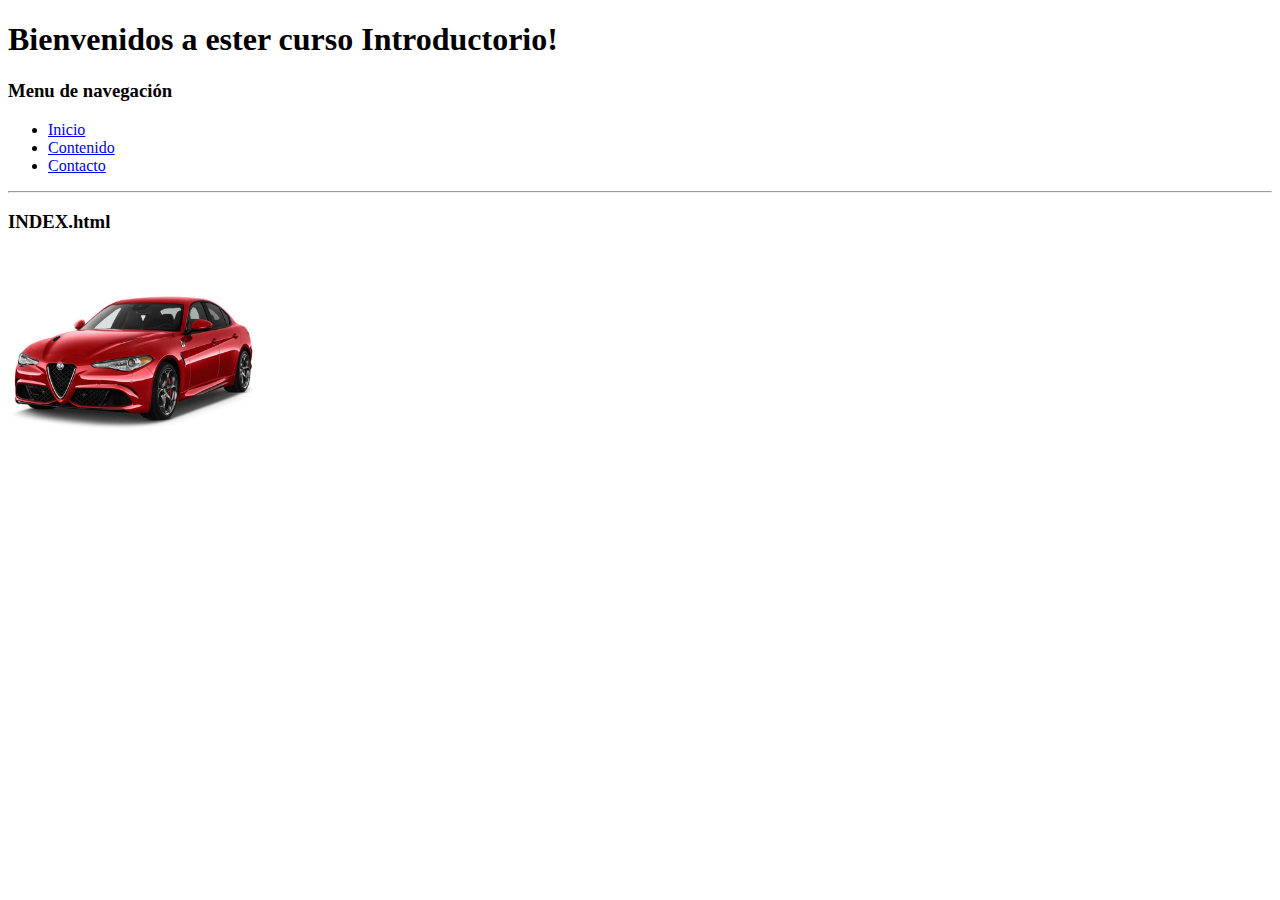
<file: Modulo_2/index.html>
<!DOCTYPE html>
<html lang="es">
  <head>
    <meta charset="UTF-8" />
    <title>Mi primera web</title>
  </head>

  <body>
    <!-- Título principal -->
    <h1>Bienvenidos a ester curso Introductorio!</h1>

    <!-- Subtítulo -->
    <h3>Menu de navegación</h3>

    <!-- Menu -->
    <ul>
      <li><a href="index.html">Inicio</a></li>
      <li><a href="contenido.html">Contenido</a></li>
      <li><a href="contacto.html">Contacto</a></li>
    </ul>

    <hr />

    <h3>INDEX.html</h3>

    <!-- Enlace con una imagen -->
    <a href="https://www.google.com/" target="_blank"
      ><img src="./imagenes/auto.jpg" alt="Auto" title="MI AUTO" width="250px"
    /></a>
  </body>
</html>
</file>
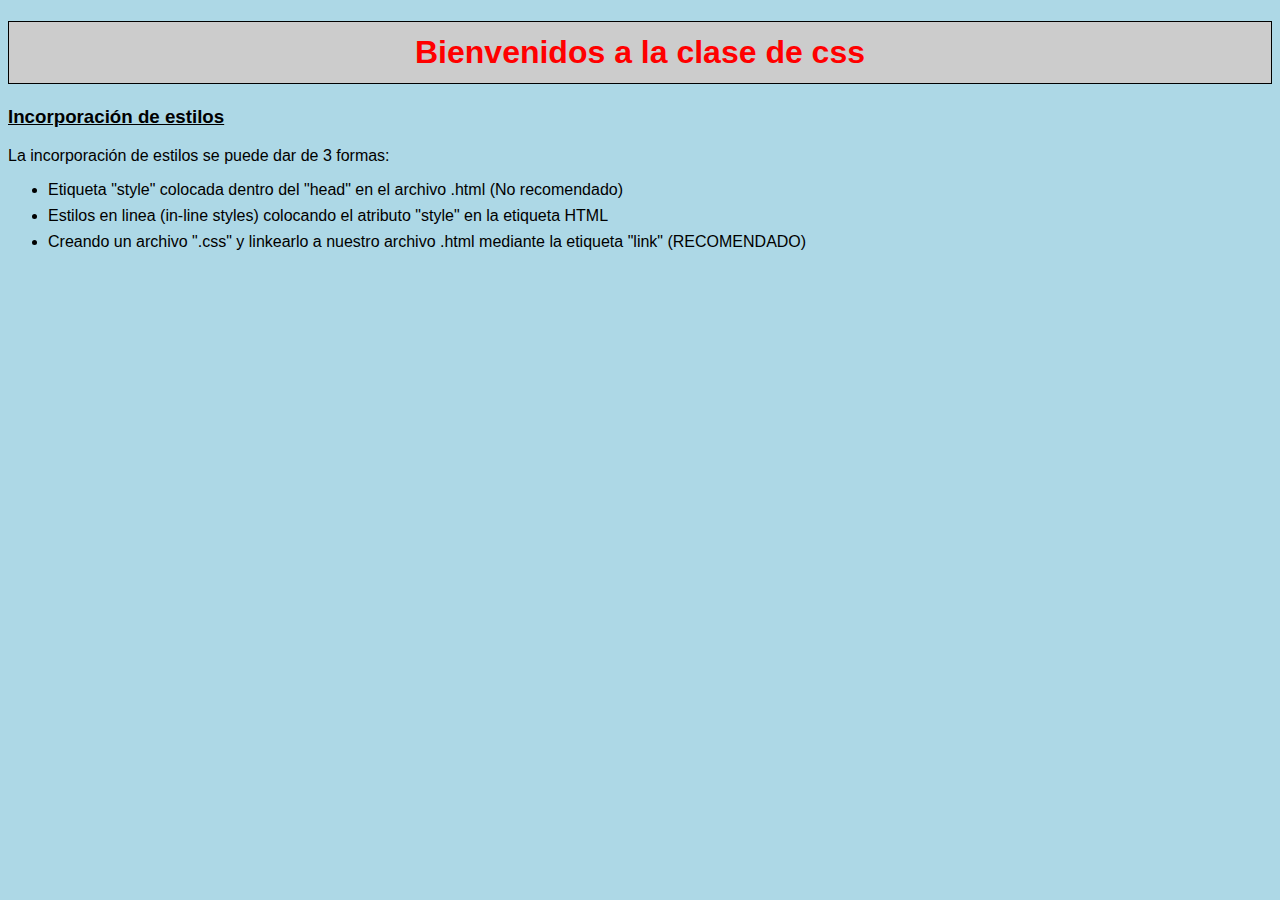
<file: Modulo_3/01-incorporacion-de-estilos/index.html>
<!DOCTYPE html>
<html lang="es">
  <head>
    <meta charset="UTF-8" />
    <title>CSS (estilos)</title>
    <link rel="stylesheet" href="./01-estilos.css" />

    <!-- NO RECOMENDADO (se debe separar los estilos del html) -->
    <style>
      h1 {
        color: red;
      }
    </style>
  </head>

  <body>
    <h1 id="titulo" style="padding: 12px">Bienvenidos a la clase de css</h1>

    <h3 id="subTitulo">Incorporación de estilos</h3>

    <p>La incorporación de estilos se puede dar de 3 formas:</p>

    <ul id="lista">
      <li>
        Etiqueta "style" colocada dentro del "head" en el archivo .html (No
        recomendado)
      </li>
      <li>
        Estilos en linea (in-line styles) colocando el atributo "style" en la
        etiqueta HTML
      </li>
      <li>
        Creando un archivo ".css" y linkearlo a nuestro archivo .html mediante
        la etiqueta "link" (RECOMENDADO)
      </li>
    </ul>
  </body>
</html>
</file>
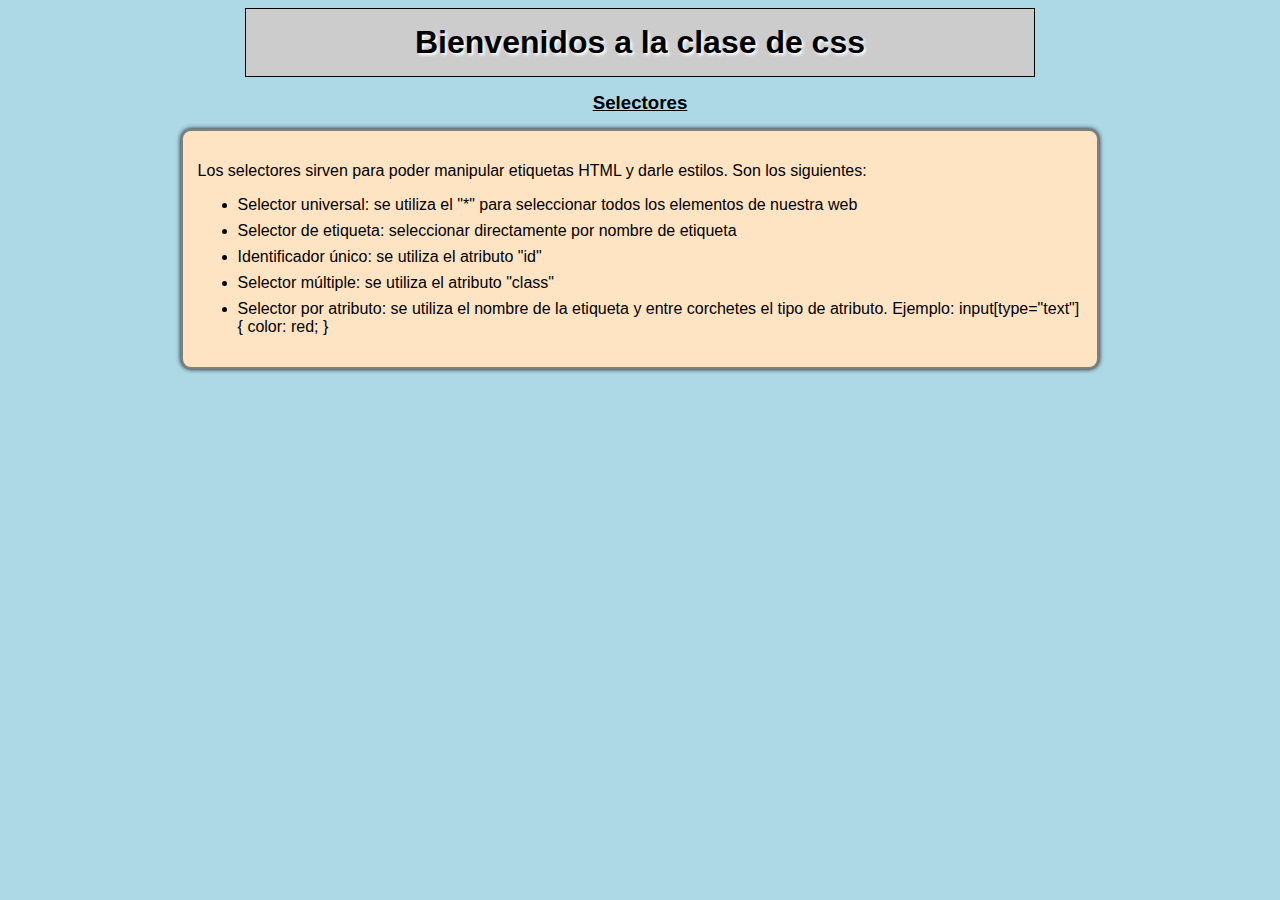
<file: Modulo_3/02-selectores/index.html>
<!DOCTYPE html>
<html lang="es">
  <head>
    <meta charset="UTF-8" />
    <title>CSS (estilos)</title>
    <link rel="stylesheet" href="./02-estilos.css" />
  </head>

  <body>
    <h1 id="titulo" style="padding: 15px">Bienvenidos a la clase de css</h1>

    <h3 id="subTitulo">Selectores</h3>

    <div id="contenedor">
      <p>
        Los selectores sirven para poder manipular etiquetas HTML y darle
        estilos. Son los siguientes:
      </p>
      <ul id="lista">
        <li>Selector universal: se utiliza el "*" para seleccionar todos los elementos de nuestra web</li>
        <li>Selector de etiqueta: seleccionar directamente por nombre de etiqueta</li>
        <li>Identificador único: se utiliza el atributo "id"</li>
        <li>Selector múltiple: se utiliza el atributo "class"</li>
        <li>
          Selector por atributo: se utiliza el nombre de la etiqueta y entre
          corchetes el tipo de atributo. Ejemplo: input[type="text"] { color: red; }
        </li>
      </ul>
    </div>
  </body>
</html>
</file>
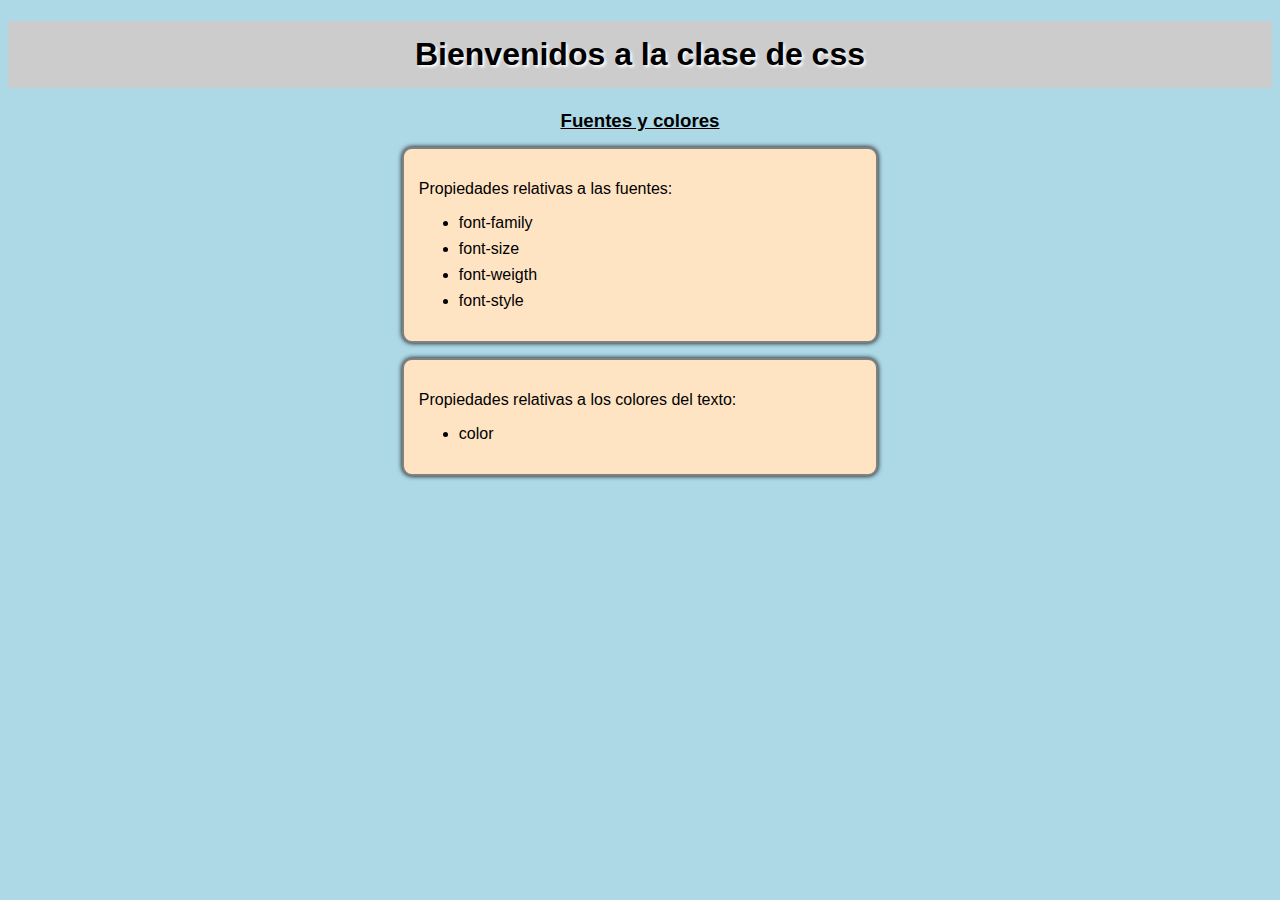
<file: Modulo_3/03-fuentes-y-colores/index.html>
<!DOCTYPE html>
<html lang="es">
  <head>
    <meta charset="UTF-8" />
    <title>CSS (estilos)</title>
    <link rel="stylesheet" href="./03-estilos.css" />
  </head>

  <body>
    <h1 id="titulo" style="padding: 15px">Bienvenidos a la clase de css</h1>

    <h3 id="subTitulo">Fuentes y colores</h3>

    <div class="contenedor">
      <p>Propiedades relativas a las fuentes:</p>
      <ul id="lista">
        <li>font-family</li>
        <li>font-size</li>
        <li>font-weigth</li>
        <li>font-style</li>
      </ul>
    </div>

    <div class="contenedor">
      <p>Propiedades relativas a los colores del texto:</p>
      <ul id="lista">
        <li>color</li>        
      </ul>
    </div>
  </body>
</html>
</file>
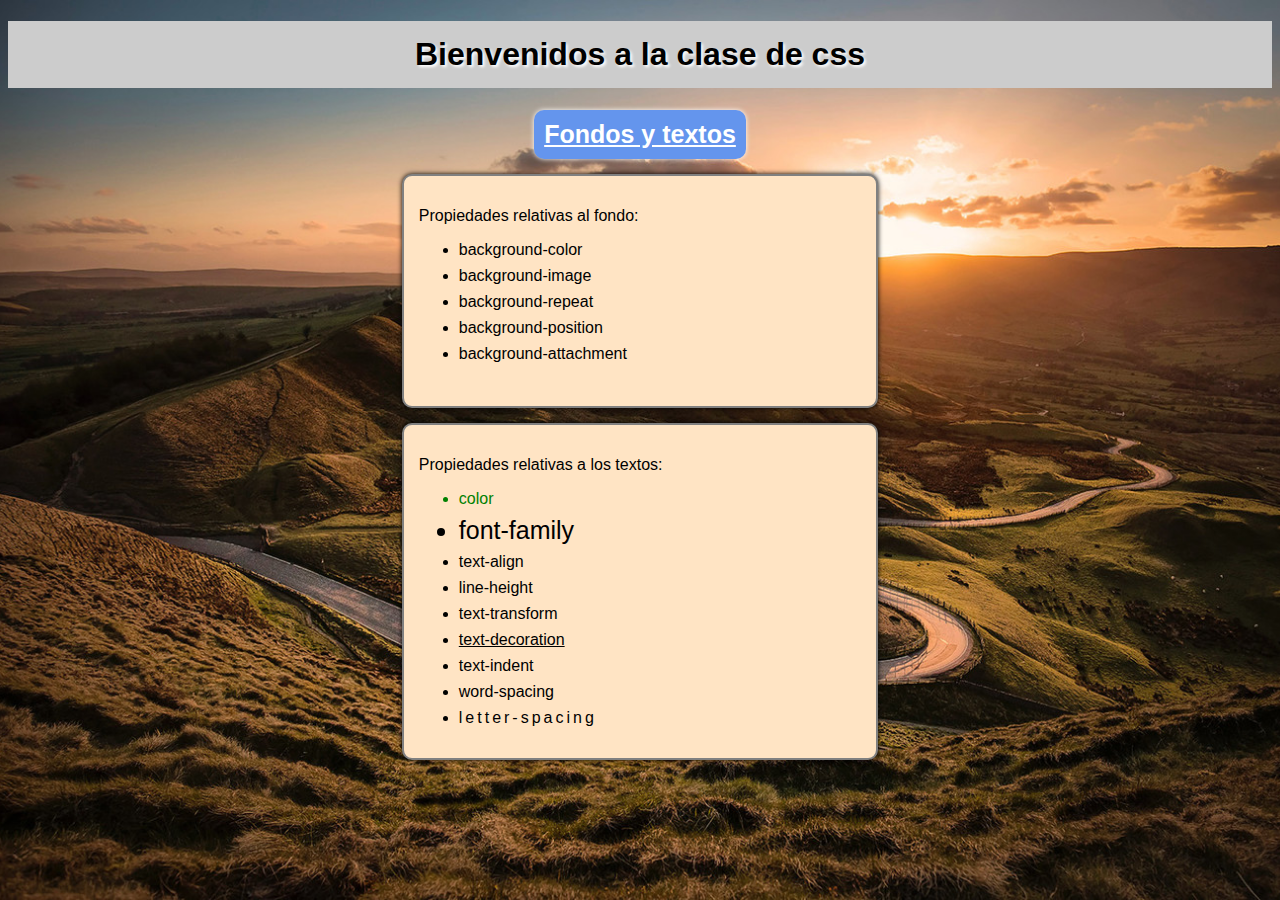
<file: Modulo_3/04-fondos-y-textos/index.html>
<!DOCTYPE html>
<html lang="es">
  <head>
    <meta charset="UTF-8" />
    <title>CSS (estilos)</title>
    <link rel="stylesheet" href="./04-estilos.css" />
  </head>

  <body>
    <h1 id="titulo" style="padding: 15px">Bienvenidos a la clase de css</h1>

    <h3 id="subTitulo">Fondos y textos</h3>

    <section class="contenedor">
      <p>Propiedades relativas al fondo:</p>
      <ul class="lista" id="fondo">
        <li>background-color</li>
        <li>background-image</li>
        <li>background-repeat</li>
        <li>background-position</li>
        <li>background-attachment</li>
      </ul>
    </section>

    <section class="contenedor">
      <p>Propiedades relativas a los textos:</p>
      <ul class="lista" id="colores">
        <li>color</li>
        <li>font-family</li>
        <li>text-align</li>
        <li>line-height</li>
        <li>text-transform</li>
        <li>text-decoration</li>
        <li>text-indent</li>
        <li>word-spacing</li>
        <li>letter-spacing</li>
      </ul>
    </section>
  </body>
</html>
</file>
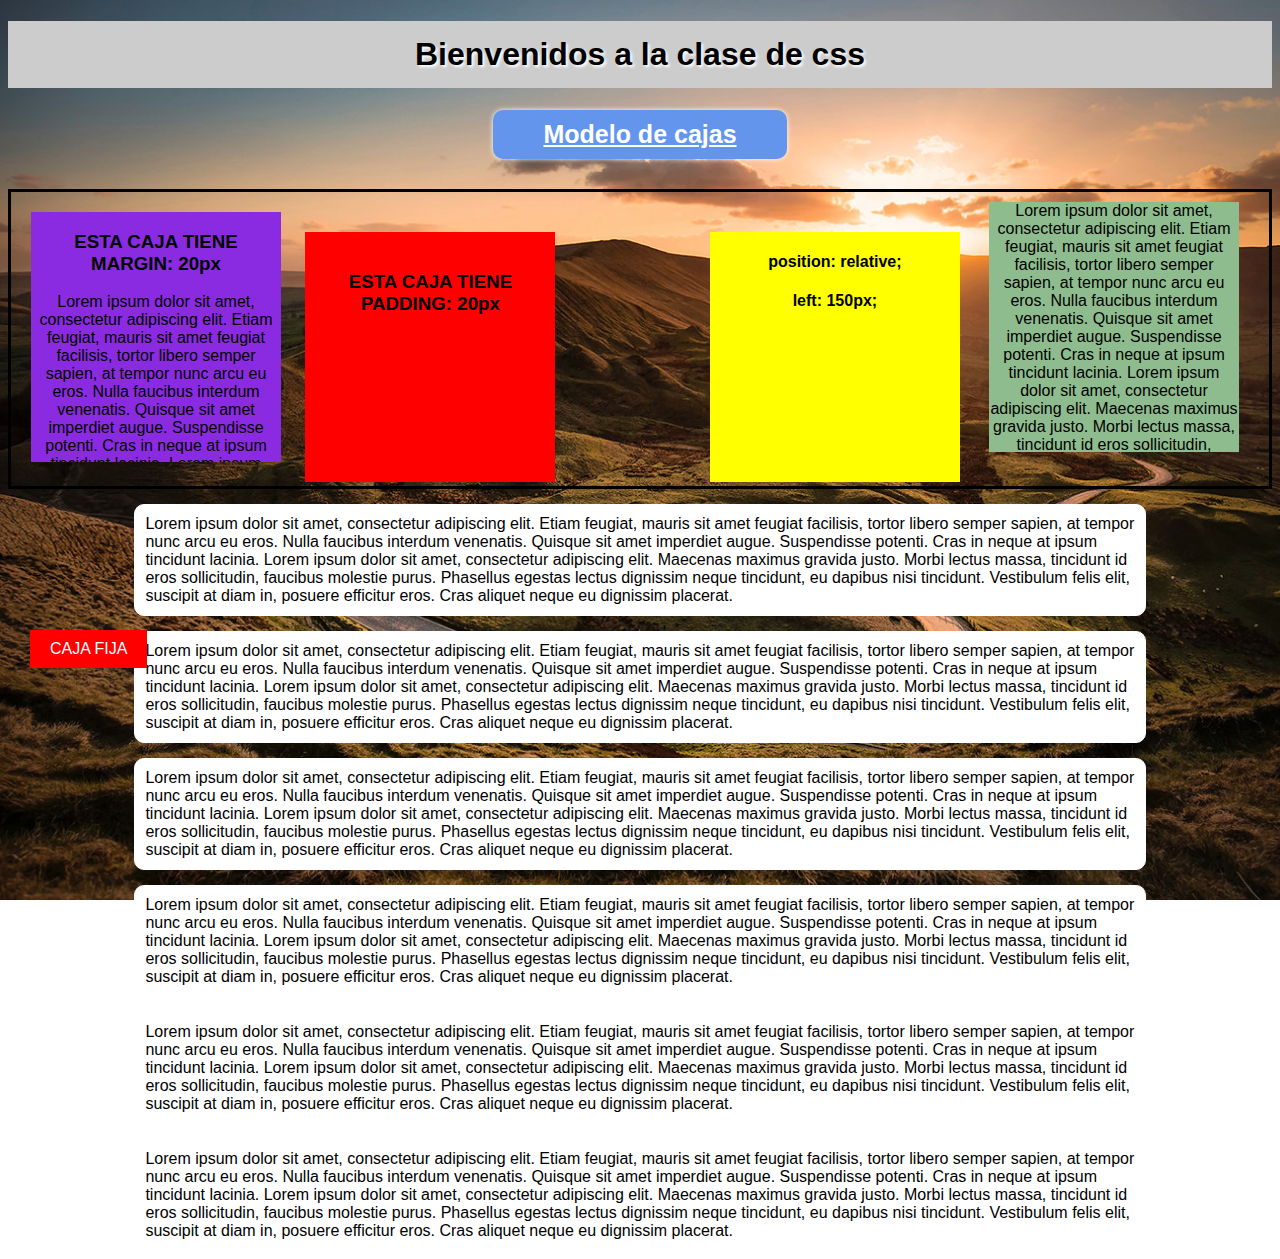
<file: Modulo_3/05-modelo-de-cajas/index.html>
<!DOCTYPE html>
<html lang="es">
  <head>
    <meta charset="UTF-8" />
    <title>CSS (estilos)</title>
    <link rel="stylesheet" href="./05-estilos.css" />
  </head>

  <body>
    <h1 id="titulo" style="padding: 15px">Bienvenidos a la clase de css</h1>

    <h3 id="subTitulo">Modelo de cajas</h3>

    <div id="cajas">
      <div class="caja caja1">
        <h3>ESTA CAJA TIENE MARGIN: 20px</h3>
        Lorem ipsum dolor sit amet, consectetur adipiscing elit. Etiam feugiat,
        mauris sit amet feugiat facilisis, tortor libero semper sapien, at
        tempor nunc arcu eu eros. Nulla faucibus interdum venenatis. Quisque sit
        amet imperdiet augue. Suspendisse potenti. Cras in neque at ipsum
        tincidunt lacinia. Lorem ipsum dolor sit amet, consectetur adipiscing
        elit. Maecenas maximus gravida justo. Morbi lectus massa, tincidunt id
        eros sollicitudin, faucibus molestie purus. Phasellus egestas lectus
        dignissim neque tincidunt, eu dapibus nisi tincidunt. Vestibulum felis
        elit, suscipit at diam in, posuere efficitur eros. Cras aliquet neque eu
        dignissim placerat.
      </div>
      <div class="caja caja2">
        <h3>ESTA CAJA TIENE PADDING: 20px</h3>
      </div>
      <div class="caja caja3">
        <h4>position: relative;</h4>
        <h4>left: 150px;</h4>
      </div>
      <div class="caja caja4">
        Lorem ipsum dolor sit amet, consectetur adipiscing elit. Etiam feugiat,
        mauris sit amet feugiat facilisis, tortor libero semper sapien, at
        tempor nunc arcu eu eros. Nulla faucibus interdum venenatis. Quisque sit
        amet imperdiet augue. Suspendisse potenti. Cras in neque at ipsum
        tincidunt lacinia. Lorem ipsum dolor sit amet, consectetur adipiscing
        elit. Maecenas maximus gravida justo. Morbi lectus massa, tincidunt id
        eros sollicitudin, faucibus molestie purus. Phasellus egestas lectus
        dignissim neque tincidunt, eu dapibus nisi tincidunt. Vestibulum felis
        elit, suscipit at diam in, posuere efficitur eros. Cras aliquet neque eu
        dignissim placerat.
      </div>
    </div>
    <div id="cajaFija"><span>CAJA FIJA</span></div>

    <div class="parrafo">
      Lorem ipsum dolor sit amet, consectetur adipiscing elit. Etiam feugiat,
      mauris sit amet feugiat facilisis, tortor libero semper sapien, at tempor
      nunc arcu eu eros. Nulla faucibus interdum venenatis. Quisque sit amet
      imperdiet augue. Suspendisse potenti. Cras in neque at ipsum tincidunt
      lacinia. Lorem ipsum dolor sit amet, consectetur adipiscing elit. Maecenas
      maximus gravida justo. Morbi lectus massa, tincidunt id eros sollicitudin,
      faucibus molestie purus. Phasellus egestas lectus dignissim neque
      tincidunt, eu dapibus nisi tincidunt. Vestibulum felis elit, suscipit at
      diam in, posuere efficitur eros. Cras aliquet neque eu dignissim placerat.
    </div>
    <div class="parrafo">
      Lorem ipsum dolor sit amet, consectetur adipiscing elit. Etiam feugiat,
      mauris sit amet feugiat facilisis, tortor libero semper sapien, at tempor
      nunc arcu eu eros. Nulla faucibus interdum venenatis. Quisque sit amet
      imperdiet augue. Suspendisse potenti. Cras in neque at ipsum tincidunt
      lacinia. Lorem ipsum dolor sit amet, consectetur adipiscing elit. Maecenas
      maximus gravida justo. Morbi lectus massa, tincidunt id eros sollicitudin,
      faucibus molestie purus. Phasellus egestas lectus dignissim neque
      tincidunt, eu dapibus nisi tincidunt. Vestibulum felis elit, suscipit at
      diam in, posuere efficitur eros. Cras aliquet neque eu dignissim placerat.
    </div>
    <div class="parrafo">
      Lorem ipsum dolor sit amet, consectetur adipiscing elit. Etiam feugiat,
      mauris sit amet feugiat facilisis, tortor libero semper sapien, at tempor
      nunc arcu eu eros. Nulla faucibus interdum venenatis. Quisque sit amet
      imperdiet augue. Suspendisse potenti. Cras in neque at ipsum tincidunt
      lacinia. Lorem ipsum dolor sit amet, consectetur adipiscing elit. Maecenas
      maximus gravida justo. Morbi lectus massa, tincidunt id eros sollicitudin,
      faucibus molestie purus. Phasellus egestas lectus dignissim neque
      tincidunt, eu dapibus nisi tincidunt. Vestibulum felis elit, suscipit at
      diam in, posuere efficitur eros. Cras aliquet neque eu dignissim placerat.
    </div>
    <div class="parrafo">
      Lorem ipsum dolor sit amet, consectetur adipiscing elit. Etiam feugiat,
      mauris sit amet feugiat facilisis, tortor libero semper sapien, at tempor
      nunc arcu eu eros. Nulla faucibus interdum venenatis. Quisque sit amet
      imperdiet augue. Suspendisse potenti. Cras in neque at ipsum tincidunt
      lacinia. Lorem ipsum dolor sit amet, consectetur adipiscing elit. Maecenas
      maximus gravida justo. Morbi lectus massa, tincidunt id eros sollicitudin,
      faucibus molestie purus. Phasellus egestas lectus dignissim neque
      tincidunt, eu dapibus nisi tincidunt. Vestibulum felis elit, suscipit at
      diam in, posuere efficitur eros. Cras aliquet neque eu dignissim placerat.
    </div>
    <div class="parrafo">
      Lorem ipsum dolor sit amet, consectetur adipiscing elit. Etiam feugiat,
      mauris sit amet feugiat facilisis, tortor libero semper sapien, at tempor
      nunc arcu eu eros. Nulla faucibus interdum venenatis. Quisque sit amet
      imperdiet augue. Suspendisse potenti. Cras in neque at ipsum tincidunt
      lacinia. Lorem ipsum dolor sit amet, consectetur adipiscing elit. Maecenas
      maximus gravida justo. Morbi lectus massa, tincidunt id eros sollicitudin,
      faucibus molestie purus. Phasellus egestas lectus dignissim neque
      tincidunt, eu dapibus nisi tincidunt. Vestibulum felis elit, suscipit at
      diam in, posuere efficitur eros. Cras aliquet neque eu dignissim placerat.
    </div>
    <div class="parrafo">
      Lorem ipsum dolor sit amet, consectetur adipiscing elit. Etiam feugiat,
      mauris sit amet feugiat facilisis, tortor libero semper sapien, at tempor
      nunc arcu eu eros. Nulla faucibus interdum venenatis. Quisque sit amet
      imperdiet augue. Suspendisse potenti. Cras in neque at ipsum tincidunt
      lacinia. Lorem ipsum dolor sit amet, consectetur adipiscing elit. Maecenas
      maximus gravida justo. Morbi lectus massa, tincidunt id eros sollicitudin,
      faucibus molestie purus. Phasellus egestas lectus dignissim neque
      tincidunt, eu dapibus nisi tincidunt. Vestibulum felis elit, suscipit at
      diam in, posuere efficitur eros. Cras aliquet neque eu dignissim placerat.
    </div>
  </body>
</html>
</file>
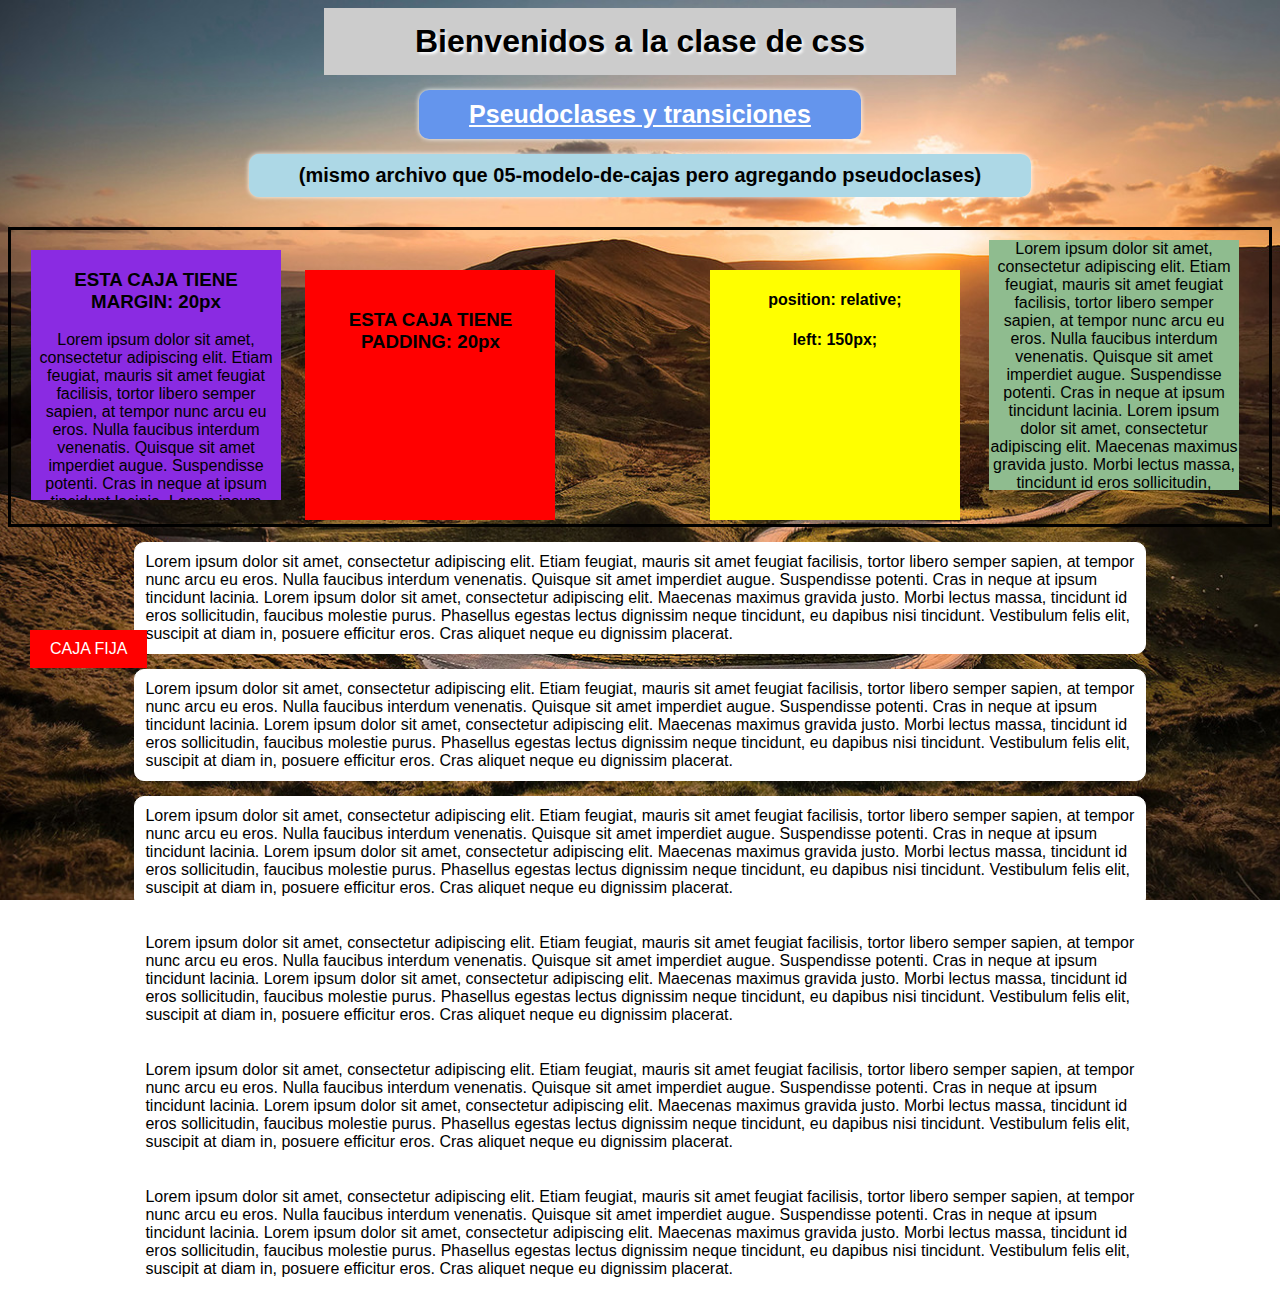
<file: Modulo_3/06-pseudoclases-transiciones-sombras/index.html>
<!DOCTYPE html>
<html lang="es">
  <head>
    <meta charset="UTF-8" />
    <title>CSS (estilos)</title>
    <link rel="stylesheet" href="./06-estilos.css" />
  </head>

  <body>
    <h1 id="titulo" style="padding: 15px">Bienvenidos a la clase de css</h1>

    <h3 id="subTitulo">Pseudoclases y transiciones</h3>
    <h4 id="texto">(mismo archivo que 05-modelo-de-cajas pero agregando pseudoclases)</h4>

    <div id="cajas">
      <div class="caja caja1">
        <h3>ESTA CAJA TIENE MARGIN: 20px</h3>
        Lorem ipsum dolor sit amet, consectetur adipiscing elit. Etiam feugiat,
        mauris sit amet feugiat facilisis, tortor libero semper sapien, at
        tempor nunc arcu eu eros. Nulla faucibus interdum venenatis. Quisque sit
        amet imperdiet augue. Suspendisse potenti. Cras in neque at ipsum
        tincidunt lacinia. Lorem ipsum dolor sit amet, consectetur adipiscing
        elit. Maecenas maximus gravida justo. Morbi lectus massa, tincidunt id
        eros sollicitudin, faucibus molestie purus. Phasellus egestas lectus
        dignissim neque tincidunt, eu dapibus nisi tincidunt. Vestibulum felis
        elit, suscipit at diam in, posuere efficitur eros. Cras aliquet neque eu
        dignissim placerat.
      </div>
      <div class="caja caja2">
        <h3>ESTA CAJA TIENE PADDING: 20px</h3>
      </div>
      <div class="caja caja3">
        <h4>position: relative;</h4>
        <h4>left: 150px;</h4>
      </div>
      <div class="caja caja4">
        Lorem ipsum dolor sit amet, consectetur adipiscing elit. Etiam feugiat,
        mauris sit amet feugiat facilisis, tortor libero semper sapien, at
        tempor nunc arcu eu eros. Nulla faucibus interdum venenatis. Quisque sit
        amet imperdiet augue. Suspendisse potenti. Cras in neque at ipsum
        tincidunt lacinia. Lorem ipsum dolor sit amet, consectetur adipiscing
        elit. Maecenas maximus gravida justo. Morbi lectus massa, tincidunt id
        eros sollicitudin, faucibus molestie purus. Phasellus egestas lectus
        dignissim neque tincidunt, eu dapibus nisi tincidunt. Vestibulum felis
        elit, suscipit at diam in, posuere efficitur eros. Cras aliquet neque eu
        dignissim placerat.
      </div>
    </div>
    <div id="cajaFija"><span>CAJA FIJA</span></div>

    <p class="parrafo">
      Lorem ipsum dolor sit amet, consectetur adipiscing elit. Etiam feugiat,
      mauris sit amet feugiat facilisis, tortor libero semper sapien, at tempor
      nunc arcu eu eros. Nulla faucibus interdum venenatis. Quisque sit amet
      imperdiet augue. Suspendisse potenti. Cras in neque at ipsum tincidunt
      lacinia. Lorem ipsum dolor sit amet, consectetur adipiscing elit. Maecenas
      maximus gravida justo. Morbi lectus massa, tincidunt id eros sollicitudin,
      faucibus molestie purus. Phasellus egestas lectus dignissim neque
      tincidunt, eu dapibus nisi tincidunt. Vestibulum felis elit, suscipit at
      diam in, posuere efficitur eros. Cras aliquet neque eu dignissim placerat.
    </p>
    <p class="parrafo">
      Lorem ipsum dolor sit amet, consectetur adipiscing elit. Etiam feugiat,
      mauris sit amet feugiat facilisis, tortor libero semper sapien, at tempor
      nunc arcu eu eros. Nulla faucibus interdum venenatis. Quisque sit amet
      imperdiet augue. Suspendisse potenti. Cras in neque at ipsum tincidunt
      lacinia. Lorem ipsum dolor sit amet, consectetur adipiscing elit. Maecenas
      maximus gravida justo. Morbi lectus massa, tincidunt id eros sollicitudin,
      faucibus molestie purus. Phasellus egestas lectus dignissim neque
      tincidunt, eu dapibus nisi tincidunt. Vestibulum felis elit, suscipit at
      diam in, posuere efficitur eros. Cras aliquet neque eu dignissim placerat.
    </p>
    <p class="parrafo">
      Lorem ipsum dolor sit amet, consectetur adipiscing elit. Etiam feugiat,
      mauris sit amet feugiat facilisis, tortor libero semper sapien, at tempor
      nunc arcu eu eros. Nulla faucibus interdum venenatis. Quisque sit amet
      imperdiet augue. Suspendisse potenti. Cras in neque at ipsum tincidunt
      lacinia. Lorem ipsum dolor sit amet, consectetur adipiscing elit. Maecenas
      maximus gravida justo. Morbi lectus massa, tincidunt id eros sollicitudin,
      faucibus molestie purus. Phasellus egestas lectus dignissim neque
      tincidunt, eu dapibus nisi tincidunt. Vestibulum felis elit, suscipit at
      diam in, posuere efficitur eros. Cras aliquet neque eu dignissim placerat.
    </p>
    <p class="parrafo">
      Lorem ipsum dolor sit amet, consectetur adipiscing elit. Etiam feugiat,
      mauris sit amet feugiat facilisis, tortor libero semper sapien, at tempor
      nunc arcu eu eros. Nulla faucibus interdum venenatis. Quisque sit amet
      imperdiet augue. Suspendisse potenti. Cras in neque at ipsum tincidunt
      lacinia. Lorem ipsum dolor sit amet, consectetur adipiscing elit. Maecenas
      maximus gravida justo. Morbi lectus massa, tincidunt id eros sollicitudin,
      faucibus molestie purus. Phasellus egestas lectus dignissim neque
      tincidunt, eu dapibus nisi tincidunt. Vestibulum felis elit, suscipit at
      diam in, posuere efficitur eros. Cras aliquet neque eu dignissim placerat.
    </p>
    <p class="parrafo">
      Lorem ipsum dolor sit amet, consectetur adipiscing elit. Etiam feugiat,
      mauris sit amet feugiat facilisis, tortor libero semper sapien, at tempor
      nunc arcu eu eros. Nulla faucibus interdum venenatis. Quisque sit amet
      imperdiet augue. Suspendisse potenti. Cras in neque at ipsum tincidunt
      lacinia. Lorem ipsum dolor sit amet, consectetur adipiscing elit. Maecenas
      maximus gravida justo. Morbi lectus massa, tincidunt id eros sollicitudin,
      faucibus molestie purus. Phasellus egestas lectus dignissim neque
      tincidunt, eu dapibus nisi tincidunt. Vestibulum felis elit, suscipit at
      diam in, posuere efficitur eros. Cras aliquet neque eu dignissim placerat.
    </p>
    <p class="parrafo">
      Lorem ipsum dolor sit amet, consectetur adipiscing elit. Etiam feugiat,
      mauris sit amet feugiat facilisis, tortor libero semper sapien, at tempor
      nunc arcu eu eros. Nulla faucibus interdum venenatis. Quisque sit amet
      imperdiet augue. Suspendisse potenti. Cras in neque at ipsum tincidunt
      lacinia. Lorem ipsum dolor sit amet, consectetur adipiscing elit. Maecenas
      maximus gravida justo. Morbi lectus massa, tincidunt id eros sollicitudin,
      faucibus molestie purus. Phasellus egestas lectus dignissim neque
      tincidunt, eu dapibus nisi tincidunt. Vestibulum felis elit, suscipit at
      diam in, posuere efficitur eros. Cras aliquet neque eu dignissim placerat.
    </p>
  </body>
</html>
</file>
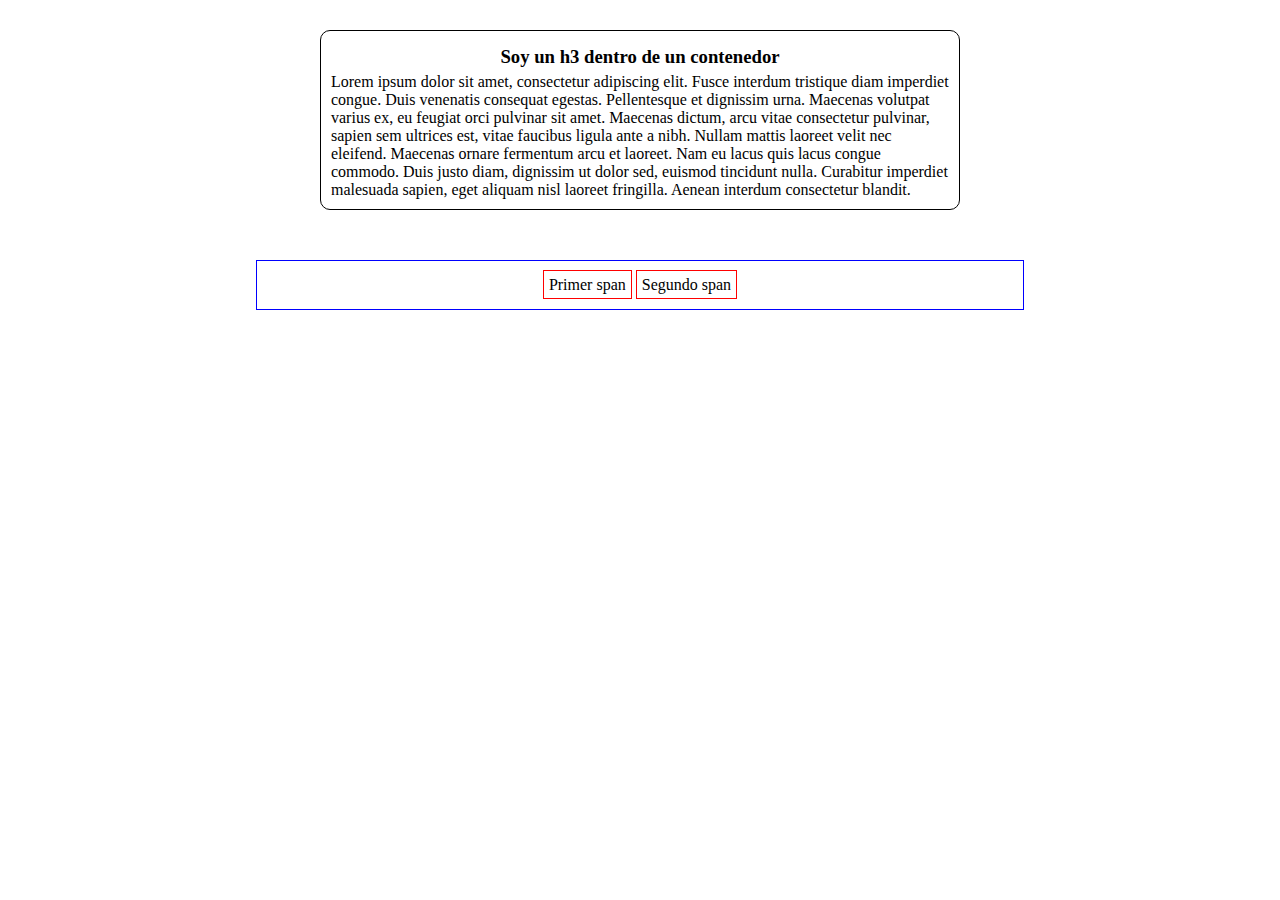
<file: Modulo_3/07-responsive-media-queries/index.html>
<!DOCTYPE html>
<html lang="en">
  <head>
    <meta charset="UTF-8" />
    <meta name="viewport" content="width=device-width, initial-scale=1.0" />
    <title>Media queries</title>
    <link rel="stylesheet" href="./estilos.css" />
  </head>
  <body>
    <div id="contenedor">
      <h3>Soy un h3 dentro de un contenedor</h3>
      <p>
        Lorem ipsum dolor sit amet, consectetur adipiscing elit. Fusce interdum
        tristique diam imperdiet congue. Duis venenatis consequat egestas.
        Pellentesque et dignissim urna. Maecenas volutpat varius ex, eu feugiat
        orci pulvinar sit amet. Maecenas dictum, arcu vitae consectetur
        pulvinar, sapien sem ultrices est, vitae faucibus ligula ante a nibh.
        Nullam mattis laoreet velit nec eleifend. Maecenas ornare fermentum arcu
        et laoreet. Nam eu lacus quis lacus congue commodo. Duis justo diam,
        dignissim ut dolor sed, euismod tincidunt nulla. Curabitur imperdiet
        malesuada sapien, eget aliquam nisl laoreet fringilla. Aenean interdum
        consectetur blandit.
      </p>
    </div>

    <div id="seccion">
      <span>Primer span</span>
      <span>Segundo span</span>
    </div>
  </body>
</html>
</file>
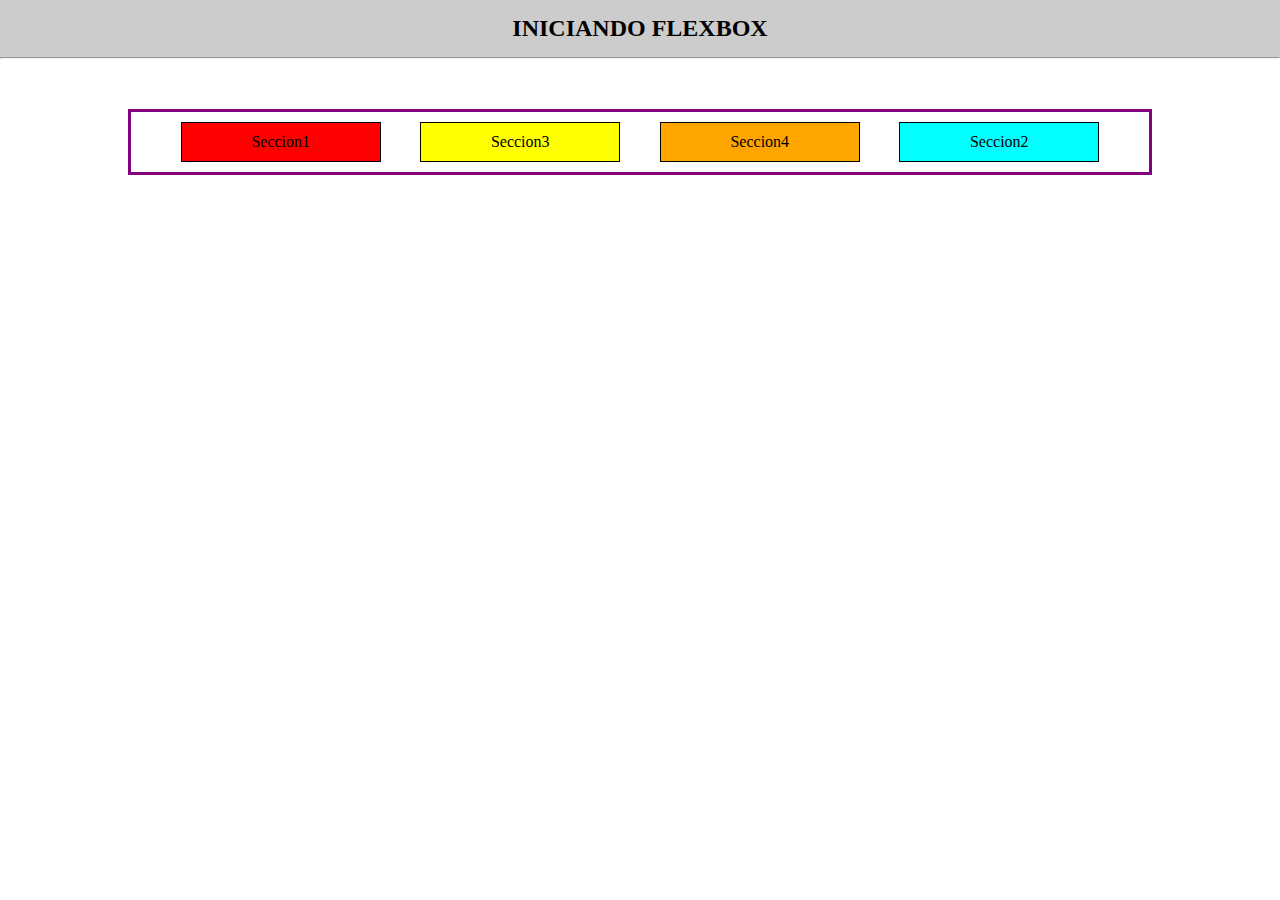
<file: Modulo_3/08-a-flexbox/index.html>
<!DOCTYPE html>
<html lang="en">
  <head>
    <meta charset="UTF-8" />
    <meta name="viewport" content="width=device-width, initial-scale=1.0" />
    <title>Media queries</title>
    <link rel="stylesheet" href="./estilos.css" />
  </head>
  <body>
    <h2 id="titulo">INICIANDO FLEXBOX</h1>
    <hr />

    <div id="contenedor">
      <section class="seccion seccion1">Seccion1</section>
      <section class="seccion seccion2">Seccion3</section>
      <section class="seccion seccion3">Seccion4</section>
      <section class="seccion seccion4">Seccion2</section>
    </div>
  </body>
</html>
</file>
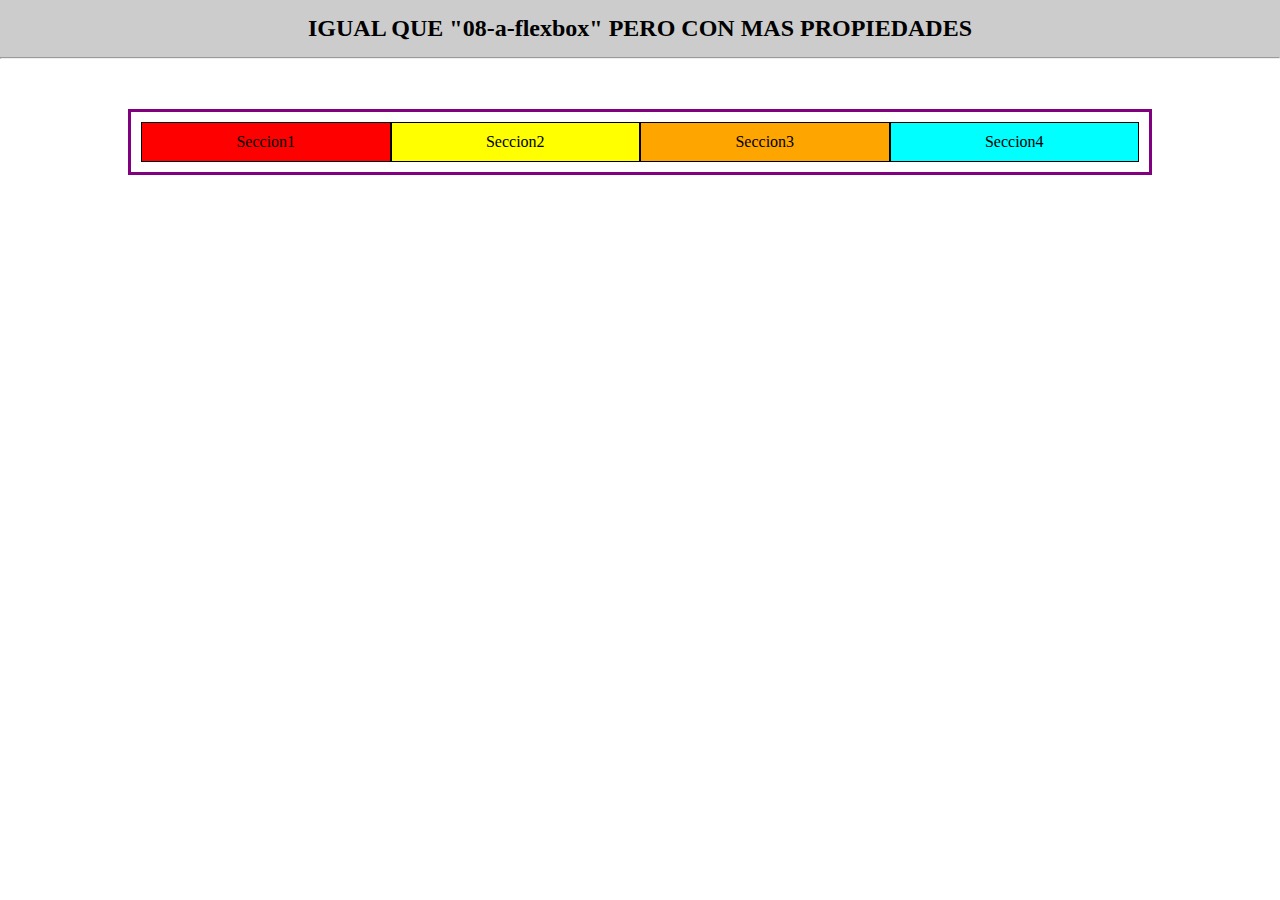
<file: Modulo_3/08-b-flexbox/index.html>
<!DOCTYPE html>
<html lang="en">
  <head>
    <meta charset="UTF-8" />
    <meta name="viewport" content="width=device-width, initial-scale=1.0" />
    <title>Media queries</title>
    <link rel="stylesheet" href="./estilos.css" />
  </head>
  <body>
    <h2 id="titulo">IGUAL QUE "08-a-flexbox" PERO CON MAS PROPIEDADES</h2>    
    <hr />    
    <div id="contenedor">
      <section class="seccion seccion1">Seccion1</section>
      <section class="seccion seccion2">Seccion2</section>
      <section class="seccion seccion3">Seccion3</section>
      <section class="seccion seccion4">Seccion4</section>
    </div>
  </body>
</html>
</file>
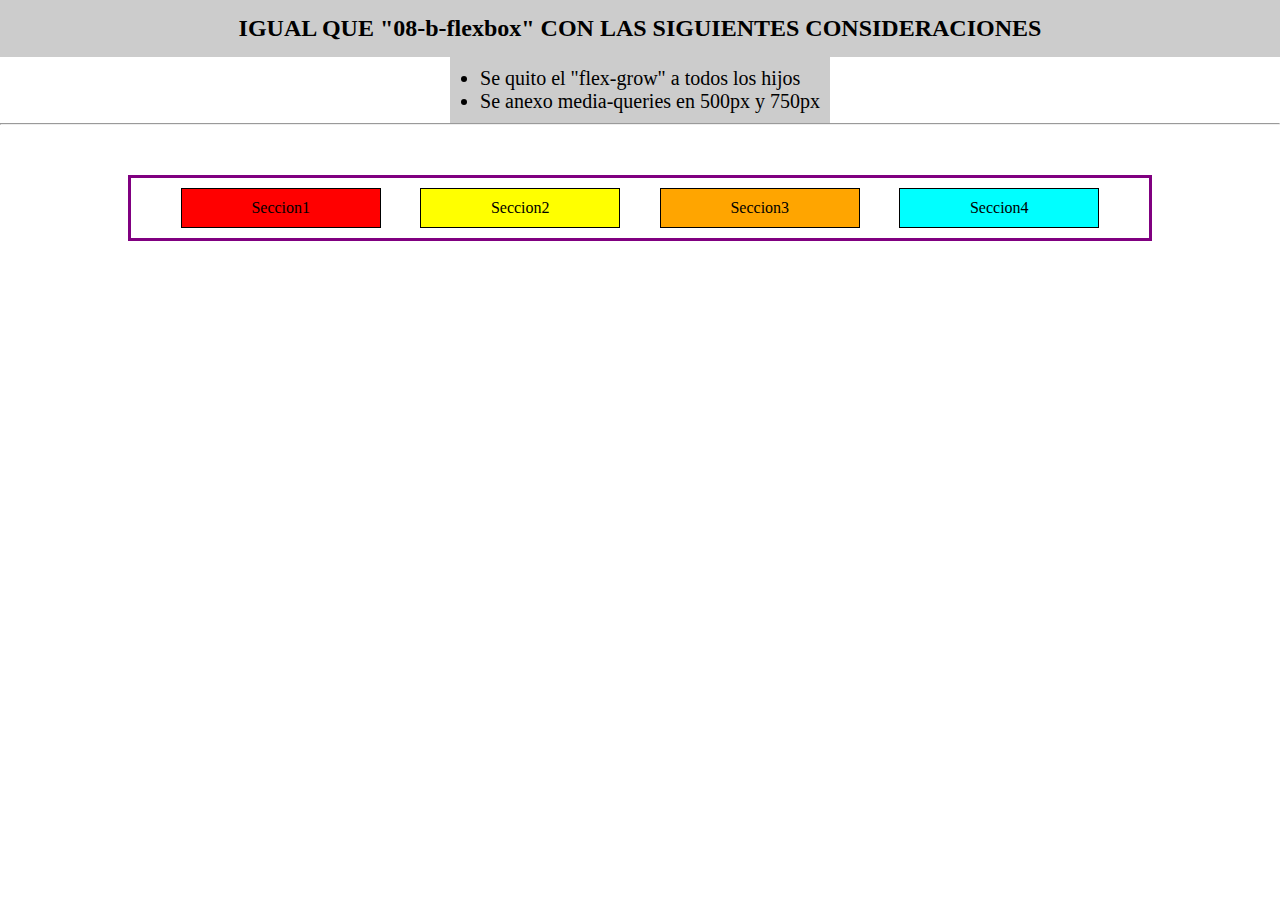
<file: Modulo_3/08-c-flexbox/index.html>
<!DOCTYPE html>
<html lang="en">
  <head>
    <meta charset="UTF-8" />
    <meta name="viewport" content="width=device-width, initial-scale=1.0" />
    <title>Media queries</title>
    <link rel="stylesheet" href="./estilos.css" />
  </head>
  <body>
    <h2 id="titulo">
      IGUAL QUE "08-b-flexbox" CON LAS SIGUIENTES CONSIDERACIONES
    </h2>

    <ul class="lista">
      <li>Se quito el "flex-grow" a todos los hijos</li>
      <li>Se anexo media-queries en 500px y 750px</li>
    </ul>

    <hr />
    <div id="contenedor">
      <section class="seccion seccion1">Seccion1</section>
      <section class="seccion seccion2">Seccion2</section>
      <section class="seccion seccion3">Seccion3</section>
      <section class="seccion seccion4">Seccion4</section>
    </div>
  </body>
</html>
</file>
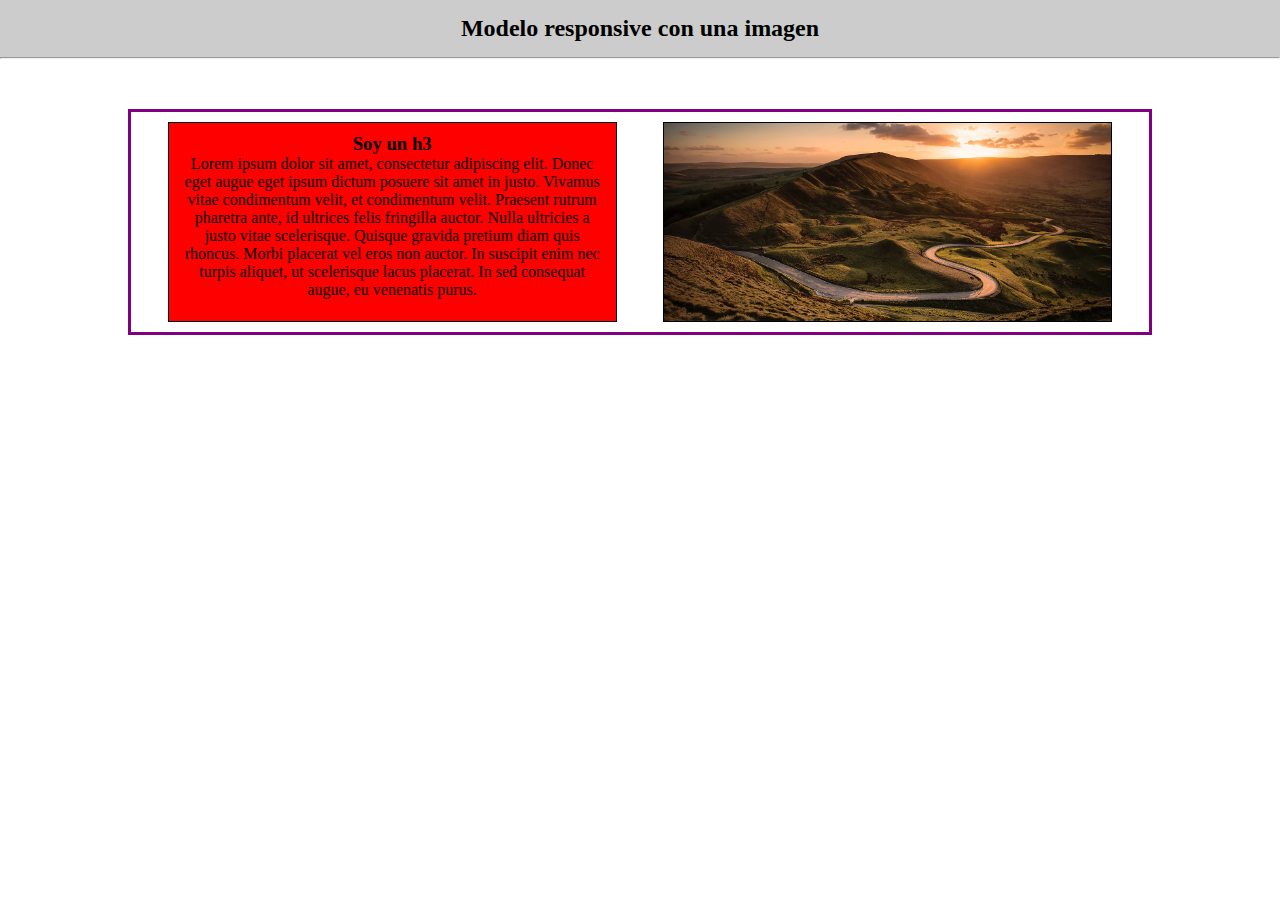
<file: Modulo_3/08-d-flexbox-imagen/index.html>
<!DOCTYPE html>
<html lang="en">
  <head>
    <meta charset="UTF-8" />
    <meta name="viewport" content="width=device-width, initial-scale=1.0" />
    <title>Media queries</title>
    <link rel="stylesheet" href="./estilos.css" />
  </head>
  <body>
    <h2 id="titulo">Modelo responsive con una imagen</h2>

    <hr />
    <div id="contenedor">
      <section class="seccion seccion1">
        <h3>Soy un h3</h3>
        <p>
          Lorem ipsum dolor sit amet, consectetur adipiscing elit. Donec eget
          augue eget ipsum dictum posuere sit amet in justo. Vivamus vitae
          condimentum velit, et condimentum velit. Praesent rutrum pharetra
          ante, id ultrices felis fringilla auctor. Nulla ultricies a justo
          vitae scelerisque. Quisque gravida pretium diam quis rhoncus. Morbi
          placerat vel eros non auctor. In suscipit enim nec turpis aliquet, ut
          scelerisque lacus placerat. In sed consequat augue, eu venenatis
          purus.
        </p>
      </section>
      <section class="seccion seccion2">
        <!-- <img src="../imagenes/paisaje.jpg" alt="" /> -->
      </section>
    </div>
  </body>
</html>
</file>
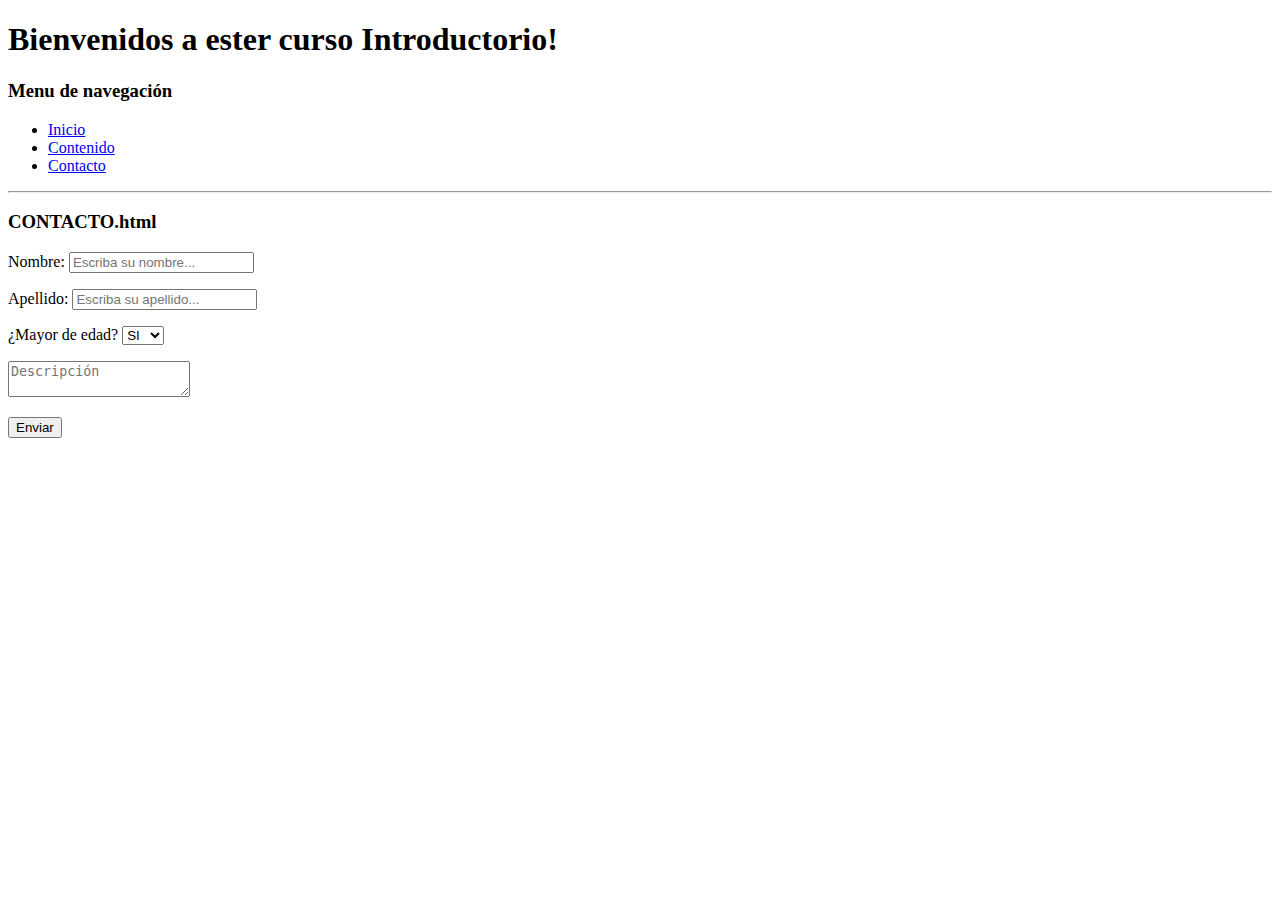
<file: Modulo_2/contacto.html>
<!DOCTYPE html>
<html lang="es">
  <head>
    <meta charset="UTF-8" />
    <title>Mi primera web</title>
  </head>

  <body>
     <!-- Título principal -->
     <h1>Bienvenidos a ester curso Introductorio!</h1>

     <!-- Subtítulo -->
     <h3>Menu de navegación</h3>
 
     <!-- Menu -->
     <ul>
       <li><a href="index.html">Inicio</a></li>
       <li><a href="contenido.html">Contenido</a></li>
       <li><a href="contacto.html">Contacto</a></li>
     </ul>
 
     <hr />

    <h3>CONTACTO.html</h3>

    <!-- Formulario -->
    <form onsubmit="alert('Enviando datos...')"">
      <p>
        <label for="nombre">Nombre:</label>
        <input type="text" id="nombre" name="nombre" placeholder="Escriba su nombre..." />
      </p>
      <p>
        <label for="apellido">Apellido:</label>
        <input type="text" id="apellido" name="apellido" placeholder="Escriba su apellido..." />
      </p>
      <p>
        <label for="apellido">¿Mayor de edad?</label>
        <select name="edad">
          <option>SI</option>
          <option>NO</option>
        </select>
      </p>
      <p>
        <textarea placeholder="Descripción" name="descripcion"></textarea>
      </p>
      <p>
        <input type="submit" value="Enviar">
      </p>
    </form>
  </body>
</html>
</file>
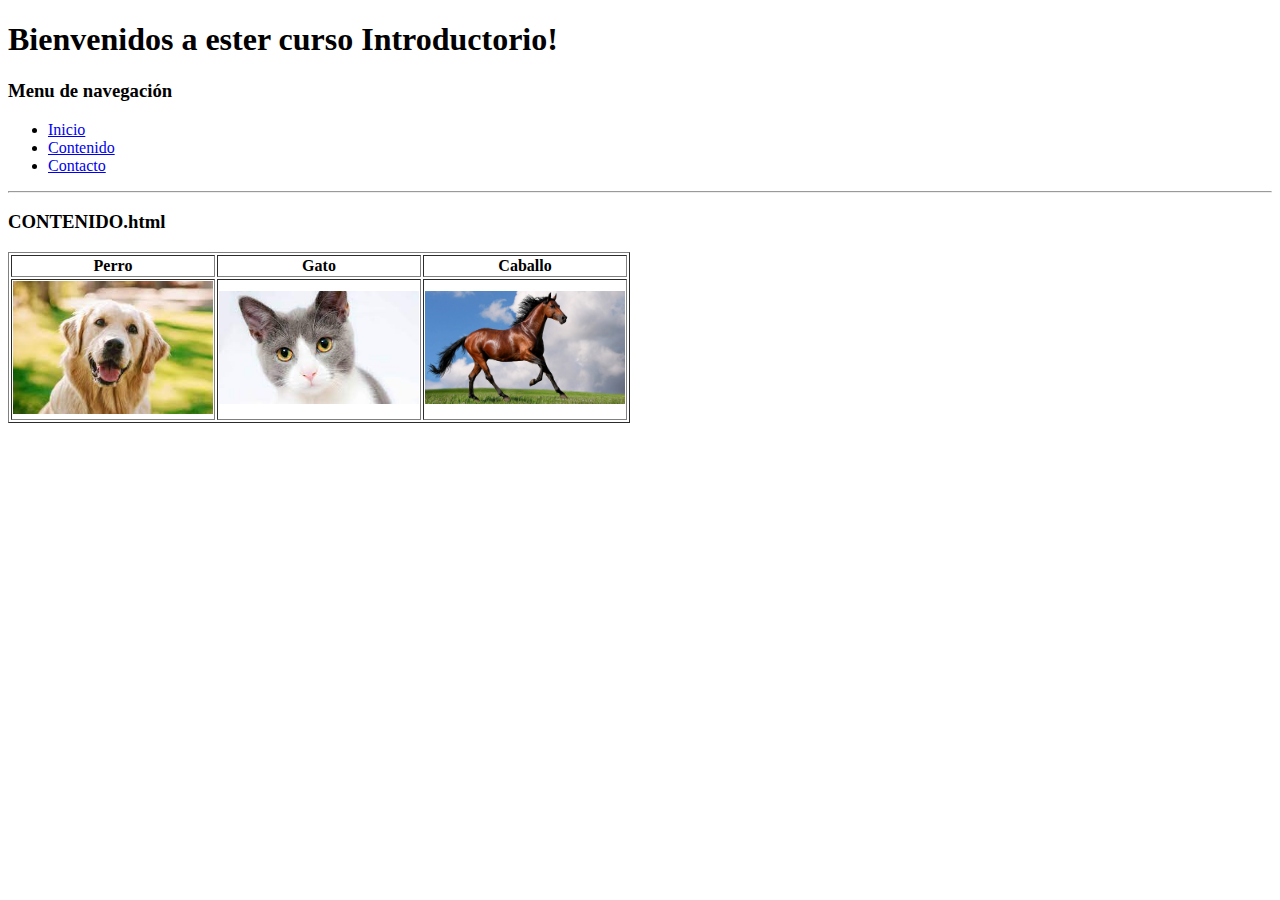
<file: Modulo_2/contenido.html>
<!DOCTYPE html>
<html lang="es">
  <head>
    <meta charset="UTF-8" />
    <title>Mi primera web</title>
  </head>

  <body>
    <!-- Título principal -->
    <h1>Bienvenidos a ester curso Introductorio!</h1>

    <!-- Subtítulo -->
    <h3>Menu de navegación</h3>

    <!-- Menu -->
    <ul>
      <li><a href="index.html">Inicio</a></li>
      <li><a href="contenido.html">Contenido</a></li>
      <li><a href="contacto.html">Contacto</a></li>
    </ul>

    <hr />

    <h3>CONTENIDO.html</h3>

    <!-- Tabla -->
    <table border="1">
      <tr>
        <th>Perro</th>
        <th>Gato</th>
        <th>Caballo</th>
      </tr>

      <tr>
        <td><img src="./imagenes/perro.jpg" alt="perro" width="200px" /></td>
        <td><img src="./imagenes/gato.jpg" alt="gato" width="200px" /></td>
        <td>
          <img src="./imagenes/caballo.jpg" alt="caballo" width="200px" />
        </td>
      </tr>
    </table>
  </body>
</html>
</file>
<file: Modulo_3/01-incorporacion-de-estilos/01-estilos.css>
* {
  font-family: Helvetica, Arial, sans-serif;
}

body {
  background-color: lightblue;
}

#titulo {
  text-align: center;
  border: 1px solid black;
  background-color: #ccc;
}

#subTitulo {
  text-decoration: underline;
}

#lista li {
  margin-top: 8px;
}
</file>
<file: Modulo_3/02-selectores/02-estilos.css>
* {
  font-family: sans-serif, Arial, Helvetica;
}

body {
  background-color: lightblue;
}

#titulo {
  width: 60%;
  border: 1px solid black;
  text-align: center;
  margin: 0 auto;
  background-color: #ccc;
  text-shadow: 2px 2px 3px white;
}

#subTitulo {
  text-decoration: underline;
  width: 50%;
  margin: 0 auto;
  text-align: center;
  margin-top: 15px;
}

#contenedor {
  margin: 0 auto;
  border: 2px solid gray;
  padding: 15px;
  box-shadow: 0px 0px 5px black;
  background-color: bisque;
  border-radius: 10px;
  width: 70%;
  margin-top: 15px;
}

#lista li {
  margin-top: 8px;
}
</file>
<file: Modulo_3/03-fuentes-y-colores/03-estilos.css>
* {
  font-family: sans-serif, Arial, Helvetica;
}

body {
  background-color: lightblue;
}

#titulo {  
  text-align: center;  
  background-color: #ccc;
  text-shadow: 2px 2px 3px white;
}

#subTitulo {
  text-decoration: underline;
  width: 50%;
  margin: 0 auto;
  text-align: center;
  margin-top: 15px;
}

.contenedor {
  margin: 0 auto;
  border: 2px solid gray;
  padding: 15px;
  box-shadow: 0px 0px 5px black;
  background-color: bisque;
  border-radius: 10px;  
  width: 35%;
  min-width: 300px;
  margin-top: 15px;
}

#lista li {
  margin-top: 8px;
}
</file>
<file: Modulo_3/04-fondos-y-textos/04-estilos.css>
* {
  font-family: sans-serif, Arial, Helvetica;
}

body {
  background-image: url("../imagenes/paisaje.jpg");
  background-repeat: no-repeat;
  background-position: center;
  background-size: cover;
  background-attachment: fixed;
}

#titulo {
  text-align: center;
  background-color: #ccc;
  text-shadow: 2px 2px 3px white;
}

#subTitulo {
  text-decoration: underline;
  color: white;
  background-color: cornflowerblue;
  box-shadow: 0px 0px 5px white;
  width: fit-content;
  font-size: 25px;
  margin: 0 auto;
  text-align: center;
  margin-top: 15px;
  padding: 10px;
  border-radius: 10px;
}

.contenedor {
  margin: 0 auto;
  border: 2px solid gray;
  padding: 15px;
  box-shadow: 0px 0px 5px black;
  background-color: bisque;
  border-radius: 10px;
  width: 35%;
  min-width: 300px;
  min-height: 200px;
  margin-top: 15px;
}

.contenedor .lista li {
  margin-top: 8px;
}

/* Modifico EL PRIMER "LI" de la "UL" */
.contenedor #colores li:first-child {
  color: green;
}

/* Modifico el SEGUNDO "LI" de la "UL" */
.contenedor #colores li:nth-child(2) {
  font-size: 25px;
}

/* Modifico el SEXTO "LI" de la "UL" */
.contenedor #colores li:nth-child(6) {
  text-decoration: underline;
}

/* Modifico EL ULTIMO "LI" de la "UL" */
.contenedor #colores li:last-child {
  letter-spacing: 3px;
}
</file>
<file: Modulo_3/05-modelo-de-cajas/05-estilos.css>
* {
  font-family: sans-serif, Arial, Helvetica;
  box-sizing: border-box;
}

body {
  background-image: url("../imagenes/paisaje.jpg");
  background-repeat: no-repeat;
  background-position: center;
  background-size: cover;
  background-attachment: fixed;
}

#titulo {
  text-align: center;
  background-color: #ccc;
  text-shadow: 2px 2px 3px white;
}

#subTitulo {
  text-decoration: underline;
  color: white;
  background-color: cornflowerblue;
  box-shadow: 0px 0px 5px white;
  width: fit-content;
  font-size: 25px;
  margin: 0 auto;
  text-align: center;
  margin-top: 15px;
  padding: 10px 50px;
  border-radius: 10px;
}

#cajas {
  /* Coloco este position:relative para combinarlo con el ejemplo de CAJA4*/
  position: relative;
  margin-top: 30px;
  border: 3px solid black;
}

#cajas .caja {
  /* Con display: inline-block puedo tener las caracteristicas del display: inline, es decir que se coloquen una al lado de otra,
  PERO en este caso podre manipular el ancho, alto, margin y paddings, cosa que no se podia hacer con un display: inline */
  display: inline-block;

  width: 250px;
  height: 250px;
  background-color: darkcyan;
  text-align: center;
  overflow: hidden;
}

#cajas .caja1 {
  background-color: blueviolet;
  margin: 20px;
  overflow-y: scroll;
}

#cajas .caja2 {
  background-color: red;
  padding: 20px;
}

#cajas .caja3 {
  background-color: yellow;
  position: relative;
  left: 150px;
}

#cajas .caja4 {
  background-color: darkseagreen;
  position: absolute;
  top: 10px;
  right: 30px;
  overflow-y: scroll;
}

#cajaFija {
  width: fit-content;
  background-color: red;
  position: fixed;
  top: 70%;
  left: 30px;
}

#cajaFija span {
  /* Coloco un display: block porque por defecto un "span" tiene un display: inline, y al tener ese display no puedo manipular 
  propiedades como el ancho, el alto, el borde*/
  display: block;
  color: white;
  padding: 10px 20px;
}

.parrafo {
  width: 80%;
  margin: 0 auto;
  background-color: white;
  border: 1px solid white;
  border-radius: 10px;
  padding: 10px;
  margin-top: 15px;
}
</file>
<file: Modulo_3/06-pseudoclases-transiciones-sombras/06-estilos.css>
* {
  font-family: sans-serif, Arial, Helvetica;
  box-sizing: border-box;
}

body {
  background-image: url("../imagenes/paisaje.jpg");
  background-repeat: no-repeat;
  background-position: center;
  background-size: cover;
  background-attachment: fixed;
}

#titulo {
  text-align: center;
  background-color: #ccc;
  text-shadow: 2px 2px 3px white;
  width: 50%;
  margin: 0 auto;
  transition: all 500ms;
}

/* PSEUDOCLASE :hover aplicada al título principal*/
#titulo:hover {
  width: 100%;
  background-color: gray;
  letter-spacing: 1px;
}

/* Aplico muchas reglas a 2 ID's de una vez (nótese que se separa por comas) */
#subTitulo,
#texto {
  text-decoration: underline;
  color: white;
  background-color: cornflowerblue;
  box-shadow: 0px 0px 5px white;
  width: fit-content;
  font-size: 25px;
  margin: 0 auto;
  text-align: center;
  margin-top: 15px;
  padding: 10px 50px;
  border-radius: 10px;
}

#subTitulo {
  transition: all 300ms;
}

#subTitulo:hover {
  color: #ccc;
  box-shadow: 0px 0px 15px black;
}

/* Acá estoy pisando algunas propiedades establecidas anteriormente */
#texto {
  font-size: 20px;
  background-color: lightblue;
  text-decoration: none;
  color: black;
}

#cajas {
  /* Coloco este position:relative para combinarlo con el ejemplo de CAJA4*/
  position: relative;
  margin-top: 30px;
  border: 3px solid black;
}

#cajas .caja {
  /* Con display: inline-block puedo tener las caracteristicas del display: inline, es decir que se coloquen una al lado de otra,
  PERO en este caso podre manipular el ancho, alto, margin y paddings, cosa que no se podia hacer con un display: inline */
  display: inline-block;

  width: 250px;
  height: 250px;
  background-color: darkcyan;
  text-align: center;
  overflow: hidden;
}

/* NOTESE QUE ES LA CLASE "CAJA" SIN S */
.caja {
  transition: transform 400ms;
}

.caja:hover {
  /* Dentro de transform, una de los valores que se puede indicarle es "scale(1.1)" por ejemplo
  en el cual el valor dentro de los parentesis determina cuanto va a crecer o decrecer mi caja.
  Si le paso un valor 1 se mantiene como esta
  Si le paso un valor 1.1 va a crecer un 10% de su valor original
  Si le paso un valor 0.9 va a decrecer y quedarse con el 90% de su valor original*/
  transform: scale(1.1);
}

#cajas .caja1 {
  background-color: blueviolet;
  margin: 20px;
  overflow-y: scroll;
}

#cajas .caja2 {
  background-color: red;
  padding: 20px;
  transition: transform 2s;
}

#cajas .caja2:hover {
  transform: scale(0.8);
}

#cajas .caja3 {
  background-color: yellow;
  position: relative;
  left: 150px;
}

#cajas .caja4 {
  background-color: darkseagreen;
  position: absolute;
  top: 10px;
  right: 30px;
  overflow-y: scroll;
}

#cajaFija {
  width: fit-content;
  background-color: red;
  position: fixed;
  top: 70%;
  left: 30px;
}

#cajaFija span {
  /* Coloco un display: block porque por defecto un "span" tiene un display: inline, y al tener ese display no puedo manipular 
  propiedades como el ancho, el alto, el borde*/
  display: block;
  color: white;
  padding: 10px 20px;
}

.parrafo {
  width: 80%;
  margin: 0 auto;
  background-color: white;
  border: 1px solid white;
  border-radius: 10px;
  padding: 10px;
  margin-top: 15px;
  transition: all 300ms;
}

.parrafo:hover {
  /* Dentro de transform, una de los valores que se puede indicarle es "translateX(20px)" por ejemplo
  en el cual los px determinan el traslado en el EJE X que realiza en este caso este parrafo que tiene
  la clase ===> class="parrafo" (ver index.html) */
  transform: translateX(20px);
  color: red;
}
</file>
<file: Modulo_3/07-responsive-media-queries/estilos.css>
* {
  padding: 0;
  margin: 0;
  box-sizing: border-box;
}

#contenedor {
  width: 50%;
  margin: 0 auto;
  border: 1px solid black;
  border-radius: 10px;
  margin-top: 30px;
  padding: 10px;
}

#contenedor h3 {
  text-align: center;
  padding: 5px;
}

#seccion {
  width: 60%;
  border: 1px solid blue;
  padding: 15px;
  margin: 0 auto;
  margin-top: 50px;
  text-align: center;
}

#seccion span {
  border: 1px solid red;
  padding: 5px;
}

@media (max-width: 600px) {
  #contenedor {
    width: 80%;
  }

  #contenedor h3 {
    text-decoration: underline;
    font-size: 25px;
  }

  #contenedor p {
    color: red;
    font-weight: bolder;
  }

  #seccion {
    background-color: yellowgreen;
  }

  #seccion span {
    display: block;
  }
}
</file>
<file: Modulo_3/08-a-flexbox/estilos.css>
* {
  padding: 0;
  margin: 0;
  box-sizing: border-box;
}

/*? REGLAS PARA EL TITULO */
#titulo {
  background-color: #ccc;
  padding: 15px 0;
  text-align: center;
}

/*? REGLAS PARA LA CAJA PADRE */
#contenedor {
  /** Indico que esta caja padre va a funcionar con las caracteristicas de flexbox (para manipular los primeros hijos) */
  display: flex;

  /** Establezco que los hijos se coloquen de manera horizontal en forma de fila */
  flex-direction: row;

  /** Establezco que, cuando ya no entren mas cajas en la primer fila, se vayan colocando en la fila siguiente (es decir, en una nueva fila) y asi no se salen del contenedor padre
  /** (probar tambien el valor "nowrap" en vez de "wrap" */
  flex-wrap: wrap;

  /** Distribucion de elementos en el eje X (probar tambien con "center", "space-around", "space-between" */
  justify-content: space-evenly;

  /** Coloco un ancho y dejo centrada esta caja padre */
  width: 80%;
  margin: 0 auto;

  /** Coloco un margin-top, un padding y un borde a esta caja padre */
  margin-top: 50px;
  padding: 10px;
  border: 3px solid purple;
}

/*? REGLAS PARA LOS PRIMEROS HIJOS */
#contenedor .seccion {
  /** Establezco el "ancho" de las cajas con respecto al padre (esta propiedad se le puede aplicar a cada hijo en particular pero en este ejemplo las 4 cajas tendran un 20% */
  flex-basis: 20%;

  /** Coloco un borde, padding y centro el texto de cada caja */
  border: 1px solid black;
  padding: 10px;
  text-align: center;
}

/*? REGLAS PARTICULARES PARA CADA CAJA */
#contenedor .seccion1 {
  background-color: red;
}

#contenedor .seccion2 {
  background-color: yellow;
}

#contenedor .seccion3 {
  background-color: orange;
}

#contenedor .seccion4 {
  background-color: aqua;
}
</file>
<file: Modulo_3/08-b-flexbox/estilos.css>
* {
  padding: 0;
  margin: 0;
  box-sizing: border-box;
}

/*? REGLAS PARA EL TITULO */
#titulo {
  background-color: #ccc;
  padding: 15px 0;
  text-align: center;
}

/*? REGLAS PARA LA CAJA PADRE */
#contenedor {
  /** Indico que esta caja padre va a funcionar con las caracteristicas de flexbox (para manipular los primeros hijos) */
  display: flex;

  /** Establezco que los hijos se coloquen de manera horizontal en forma de fila */
  flex-direction: row;

  /** Establezco que, cuando ya no entren mas cajas en la primer fila, se vayan colocando en la fila siguiente (es decir, en una nueva fila) y asi no se salen del contenedor padre
  /** (probar tambien el valor "nowrap" en vez de "wrap" */
  flex-wrap: wrap;

  /** Distribucion de elementos en el eje X (probar tambien con "center", "space-around", "space-between" */
  justify-content: space-evenly;

  /** Coloco un ancho y dejo centrada esta caja padre */
  width: 80%;
  margin: 0 auto;

  /** Coloco un margin-top, un padding y un borde a esta caja padre */
  margin-top: 50px;
  padding: 10px;
  border: 3px solid purple;
}

/*? REGLAS PARA LOS PRIMEROS HIJOS */
#contenedor .seccion {
  /** Establezco el "ancho" de las cajas con respecto al padre (esta propiedad se le puede aplicar a cada hijo en particular pero en este ejemplo las 4 cajas tendran un 20% */
  flex-basis: 20%;

  /** Coloco un borde, padding y centro el texto de cada caja */
  border: 1px solid black;
  padding: 10px;
  text-align: center;  
}

/*? REGLAS PARTICULARES PARA CADA CAJA */
#contenedor .seccion1 {
  background-color: red;

  /** Establezco que el espacio que sobra (espacio en blanco entre cajas) lo distribuyo en la siguiente proporcion */
  /** Como los restantes hijos tienen tambien flex-grow: 1, entonces el calculo es: 1 / 4 = 25% */
  flex-grow: 1;
}

#contenedor .seccion2 {
  background-color: yellow;

  /** Establezco que el espacio que sobra (espacio en blanco entre cajas) lo distribuyo en la siguiente proporcion */
  /** Como los restantes hijos tienen tambien flex-grow: 1, entonces el calculo es: 1 / 4 = 25% */
  flex-grow: 1;
}

#contenedor .seccion3 {
  background-color: orange;

  /** Establezco que el espacio que sobra (espacio en blanco entre cajas) lo distribuyo en la siguiente proporcion */
  /** Como los restantes hijos tienen tambien flex-grow: 1, entonces el calculo es: 1 / 4 = 25% */
  flex-grow: 1;
}

#contenedor .seccion4 {
  background-color: aqua;

  /** Establezco que el espacio que sobra (espacio en blanco entre cajas) lo distribuyo en la siguiente proporcion */
  /** Como los restantes hijos tienen tambien flex-grow: 1, entonces el calculo es: 1 / 4 = 25% */
  flex-grow: 1;
}
</file>
<file: Modulo_3/08-c-flexbox/estilos.css>
* {
  padding: 0;
  margin: 0;
  box-sizing: border-box;
}

/*? REGLAS PARA EL TITULO */
#titulo {
  background-color: #ccc;
  padding: 15px 0;
  text-align: center;
}

.lista {
  width: fit-content;
  margin: 0 auto;
  padding: 10px;
  font-size: 20px;
  background-color: #ccc;
  padding-left: 30px;
}

/*? REGLAS PARA LA CAJA PADRE */
#contenedor {
  /** Indico que esta caja padre va a funcionar con las caracteristicas de flexbox (para manipular los primeros hijos) */
  display: flex;

  /** Establezco que los hijos se coloquen de manera horizontal en forma de fila */
  flex-direction: row;

  /** Establezco que, cuando ya no entren mas cajas en la primer fila, se vayan colocando en la fila siguiente (es decir, en una nueva fila) y asi no se salen del contenedor padre
  /** (probar tambien el valor "nowrap" en vez de "wrap" */
  flex-wrap: wrap;

  /** Distribucion de elementos en el eje X (probar tambien con "center", "space-around", "space-between" */
  justify-content: space-evenly;

  /** Coloco un ancho y dejo centrada esta caja padre */
  width: 80%;
  margin: 0 auto;

  /** Coloco un margin-top, un padding y un borde a esta caja padre */
  margin-top: 50px;
  padding: 10px;
  border: 3px solid purple;
}

/*? REGLAS PARA LOS PRIMEROS HIJOS */
#contenedor .seccion {
  /** Establezco el "ancho" de las cajas con respecto al padre (esta propiedad se le puede aplicar a cada hijo en particular pero en este ejemplo las 4 cajas tendran un 20% */
  flex-basis: 20%;

  /** Coloco un borde, padding y centro el texto de cada caja */
  border: 1px solid black;
  padding: 10px;
  text-align: center;
}

/*? REGLAS PARTICULARES PARA CADA CAJA */
#contenedor .seccion1 {
  background-color: red;
}

#contenedor .seccion2 {
  background-color: yellow;
}

#contenedor .seccion3 {
  background-color: orange;
}

#contenedor .seccion4 {
  background-color: aqua;
}



/*? Observar que en un maximo de 750px coloco algunas propiedades que NO SON PISADAS con un media-querie MENOR, en este caso de 500px */
/*? Hay otras propiedades que SI SON PISADAS como por ejemplo el "flex-basis" de la clase "seccion", entre otros */

@media (max-width: 750px) {
  #contenedor {
    flex-direction: column;
    height: 500px;
  }

  #contenedor .seccion {
    flex-basis: 10%;
    width: 80%;
    margin: 0 auto;
  }
}

@media (max-width: 500px) {
  #contenedor .seccion {
    flex-basis: 25%;
    width: 60%;
    margin: 0 auto;
  }
}
</file>
<file: Modulo_3/08-d-flexbox-imagen/estilos.css>
* {
  padding: 0;
  margin: 0;
  box-sizing: border-box;
}

/*? REGLAS PARA EL TITULO */
#titulo {
  background-color: #ccc;
  padding: 15px 0;
  text-align: center;
}

/*? REGLAS PARA LA CAJA PADRE */
#contenedor {
  /** Indico que esta caja padre va a funcionar con las caracteristicas de flexbox (para manipular los primeros hijos) */
  display: flex;

  /** Establezco que los hijos se coloquen de manera horizontal en forma de fila */
  flex-direction: row;

  /** Establezco que, cuando ya no entren mas cajas en la primer fila, se vayan colocando en la fila siguiente (es decir, en una nueva fila) y asi no se salen del contenedor padre
  /** (probar tambien el valor "nowrap" en vez de "wrap" */
  flex-wrap: wrap;

  /** Distribucion de elementos en el eje X (probar tambien con "center", "space-around", "space-between" */
  justify-content: space-evenly;

  /** Coloco un ancho y dejo centrada esta caja padre */
  width: 80%;
  margin: 0 auto;

  /** Coloco un margin-top, un padding y un borde a esta caja padre */
  margin-top: 50px;
  padding: 10px;
  border: 3px solid purple;

  /** Coloco un "gap", es decir, una separacion entre cajas */
  gap: 20px;
}

/*? REGLAS PARA LOS PRIMEROS HIJOS */
#contenedor .seccion {
  /** Establezco el "ancho" de las cajas con respecto al padre (esta propiedad se le puede aplicar a cada hijo en particular pero en este ejemplo las 4 cajas tendran un 20% */
  flex-basis: 45%;

  /** Coloco un borde, padding y centro el texto de cada caja */
  border: 1px solid black;
  padding: 10px;
  text-align: center;
}

/*? REGLAS PARTICULARES PARA CADA CAJA */
#contenedor .seccion1 {
  background-color: red;
}

#contenedor .seccion2 {
  /** Cargo la imagen */
  background-image: url("../imagenes/paisaje.jpg");

  /** La dejo fija en el centro de esta caja */
  background-position: center;

  /** Evito que se repita la imagen (en caso de ser chica la imagen se va a repetir porque por defecto esta propiedad "background-repeat" se encuentra en "repeat" */
  background-repeat: no-repeat;

  /** Con el valor "cover" le digo que escale la imagen al mayor tamaño posible sin estirarla ni deformarla.
  /** Si las proporciones de la imagen difieren de las de la caja, la imagen será recortada vertical u horizontalmente para que no quede un espacio vacío */
  background-size: cover;

  /** Coloco un alto mínimo de esta caja */
  min-height: 200px;
}

/*? Observar que en un maximo de 750px coloco algunas propiedades que NO SON PISADAS con un media-querie MENOR, en este caso de 500px */
/*? Hay otras propiedades que SI SON PISADAS como por ejemplo el "flex-basis" de la clase "seccion", entre otros */

@media (max-width: 850px) {
  #contenedor {
    flex-direction: column;
  }

  #contenedor .seccion {
    width: 80%;
    margin: 0 auto;
  }
}
</file>
